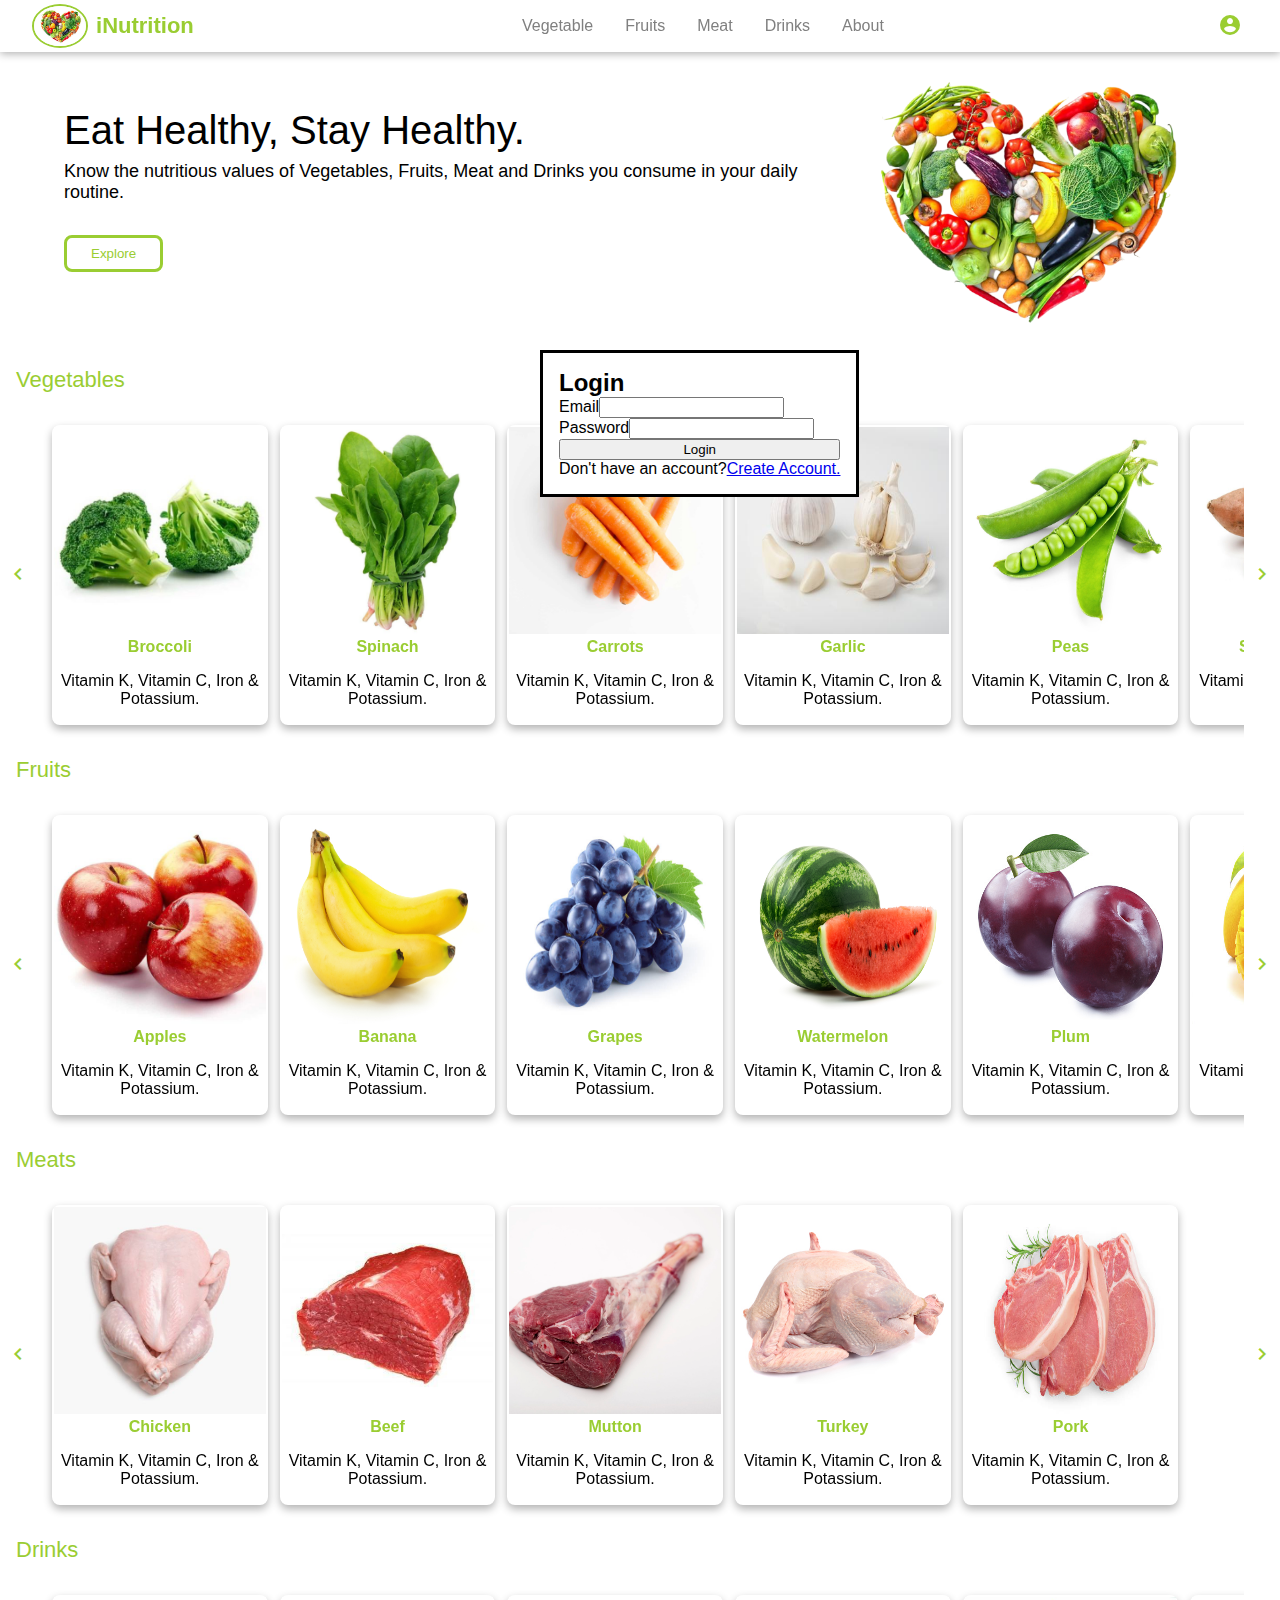
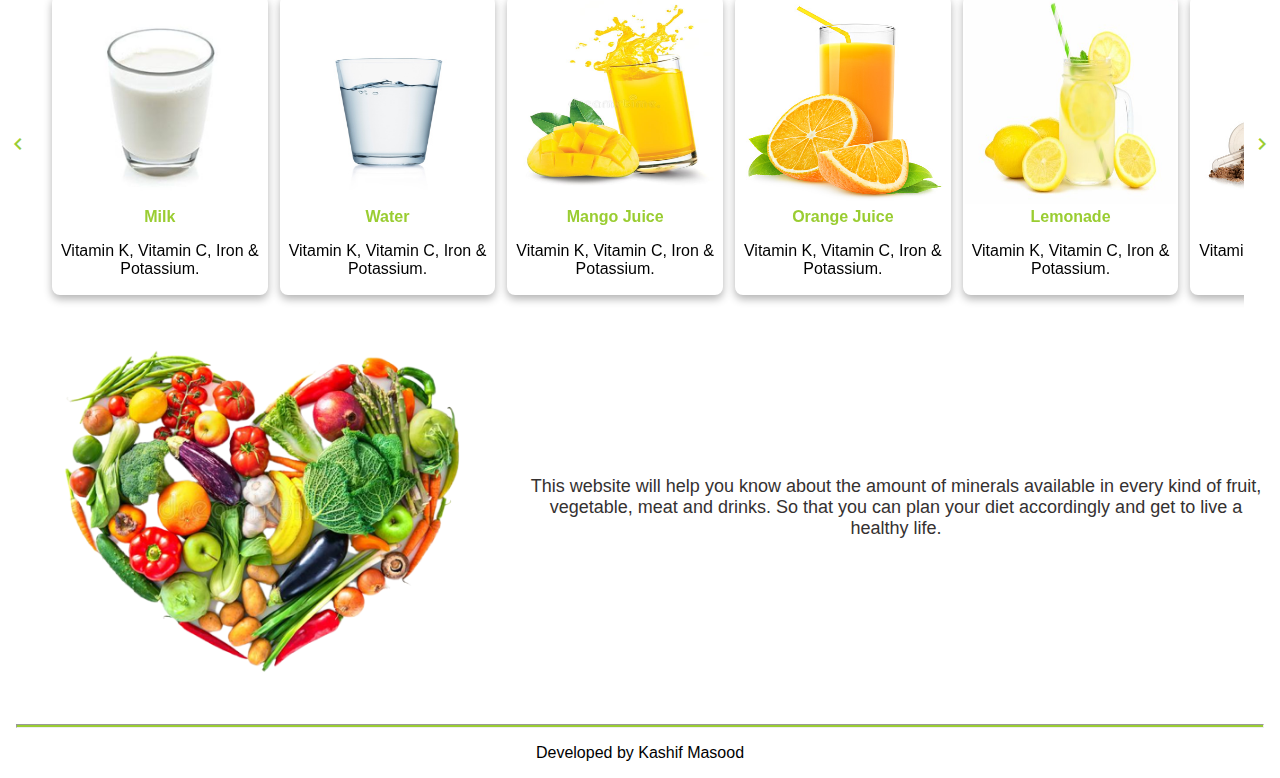
<file: index.html>
<!DOCTYPE html>
<html lang="en">

<head>
    <meta charset="UTF-8">
    <meta http-equiv="X-UA-Compatible" content="IE=edge">
    <meta name="viewport" content="width=device-width, initial-scale=1.0">
    <link href="https://fonts.googleapis.com/icon?family=Material+Icons" rel="stylesheet">
    <link rel="stylesheet" href="style.css">
    <script src="script.js"></script>
    <title>iNutrition</title>
</head>

<body>
    <nav class="navBar">
        <div class="navTitle">
            <div class="logo"><img src="images/vegies.jpg" alt="Logo"></div>
            <p class="title"><a href="#home"><b>iNutrition</b></a></p>
        </div>
        <div class="navOptions">
            <ul>
                <li><a href="#vegetables">Vegetable</a></li>
                <li><a href="#fruits">Fruits</a></li>
                <li><a href="#meat">Meat</a></li>
                <li><a href="#drinks">Drinks</a></li>
                <li><a href="#about">About</a></li>
            </ul>
        </div>
        <button class="profileButton" id="profileButton">
            <span class="material-icons">account_circle</span>
        </button>
        <a href="#" class="menuButton" id="menuButton">
            <span class="bar"></span>
            <span class="bar"></span>
            <span class="bar"></span>
        </a>
    </nav>

    <section class="infoSection" id="home">
        <div class="boxMain">
            <div class="leftHalf">
                <p class="titleText">Eat Healthy, Stay Healthy.</p>
                <p class="infoText">Know the nutritious values of Vegetables, Fruits, Meat and Drinks you consume in
                    your daily routine.</p>
                <div class="buttons">
                    <button class="explore">Explore</button>
                </div>
            </div>
            <div class="rightHalf">
                <img src="images/vegies-removebg-preview.png" alt="" class="heartVegies">
            </div>
        </div>
    </section>

    <section class="vegetables itemsSection" id="vegetables">
        <div class="itemTitle">
            <p>Vegetables</p>
        </div>
        <div class="itemsScroller">
            <div class="slider">
                <button class="slideLeft slideButton" id="slideLeft">
                    <span class="material-icons">chevron_left</span>
                </button>
            </div>
            <div class="flipItemsList" id="vegetableItems">
                <div class="flipCard">
                    <div class="innerFlipCard">
                        <div class="frontSide">
                            <img src="images/broccoli.jpg" alt="broccoli">
                            <div class="itemDetails">
                                <p class="itemName">Broccoli</p>
                                <p class="itemOverview">Vitamin K, Vitamin C, Iron & Potassium.</p>
                            </div>
                        </div>
                        <div class="backSide">
                            <div class="itemDetails" id="itemDetails">
                                <div>
                                    <p class="mineralTitle">Calories: </p>
                                    <p class="mineral"> 980/g</p>
                                </div>
                                <div>
                                    <p class="mineralTitle">Fiber: </p>
                                    <p class="mineral">980/g</p>
                                </div>
                                <div>
                                    <p class="mineralTitle">Iron: </p>
                                    <p class="mineral"> 980/g</p>
                                </div>
                                <div>
                                    <p class="mineralTitle">Carbohydrates: </p>
                                    <p class="mineral"> 980/g</p>
                                </div>
                                <div>
                                    <p class="mineralTitle">Protein: </p>
                                    <p class="mineral"> 980/g</p>
                                </div>
                                <div>
                                    <p class="mineralTitle">Fats: </p>
                                    <p class="mineral"> 980/g</p>
                                </div>
                                <div>
                                    <p class="mineralTitle">Amino Acids: </p>
                                    <p class="mineral"> 980/g</p>
                                </div>
                                <div>
                                    <p class="mineralTitle">Potassium: </p>
                                    <p class="mineral"> 980/g</p>
                                </div>
                                <div>
                                    <p class="mineralTitle">Calcium: </p>
                                    <p class="mineral"> 980/g</p>
                                </div>
                                <div>
                                    <p class="mineralTitle">Vitamin A: </p>
                                    <p class="mineral"> 980/g</p>
                                </div>
                                <div>
                                    <p class="mineralTitle">Vitamin B: </p>
                                    <p class="mineral"> 980/g</p>
                                </div>
                                <div>
                                    <p class="mineralTitle">Vitamin C: </p>
                                    <p class="mineral"> 980/g</p>
                                </div>
                                <div>
                                    <p class="mineralTitle">Vitamin K: </p>
                                    <p class="mineral"> 980/g</p>
                                </div>
                                <br>
                                <div>
                                    <p>This is good for Daily Diet.</p>
                                </div>
                            </div>
                        </div>
                    </div>
                </div>
                <div class="flipCard">
                    <div class="innerFlipCard">
                        <div class="frontSide">
                            <img src="images/spinach.jpg" alt="spinach">
                            <div class="itemDetails">
                                <p class="itemName">Spinach</p>
                                <p class="itemOverview">Vitamin K, Vitamin C, Iron & Potassium.</p>
                            </div>
                        </div>
                        <div class="backSide">
                            <div class="itemDetails" id="itemDetails">
                                <div>
                                    <p class="mineralTitle">Calories: </p>
                                    <p class="mineral"> 980/g</p>
                                </div>
                                <div>
                                    <p class="mineralTitle">Fiber: </p>
                                    <p class="mineral">980/g</p>
                                </div>
                                <div>
                                    <p class="mineralTitle">Iron: </p>
                                    <p class="mineral"> 980/g</p>
                                </div>
                                <div>
                                    <p class="mineralTitle">Carbohydrates: </p>
                                    <p class="mineral"> 980/g</p>
                                </div>
                                <div>
                                    <p class="mineralTitle">Protein: </p>
                                    <p class="mineral"> 980/g</p>
                                </div>
                                <div>
                                    <p class="mineralTitle">Fats: </p>
                                    <p class="mineral"> 980/g</p>
                                </div>
                                <div>
                                    <p class="mineralTitle">Amino Acids: </p>
                                    <p class="mineral"> 980/g</p>
                                </div>
                                <div>
                                    <p class="mineralTitle">Potassium: </p>
                                    <p class="mineral"> 980/g</p>
                                </div>
                                <div>
                                    <p class="mineralTitle">Calcium: </p>
                                    <p class="mineral"> 980/g</p>
                                </div>
                                <div>
                                    <p class="mineralTitle">Vitamin A: </p>
                                    <p class="mineral"> 980/g</p>
                                </div>
                                <div>
                                    <p class="mineralTitle">Vitamin B: </p>
                                    <p class="mineral"> 980/g</p>
                                </div>
                                <div>
                                    <p class="mineralTitle">Vitamin C: </p>
                                    <p class="mineral"> 980/g</p>
                                </div>
                                <div>
                                    <p class="mineralTitle">Vitamin K: </p>
                                    <p class="mineral"> 980/g</p>
                                </div>
                                <br>
                                <div>
                                    <p>This is good for Daily Diet.</p>
                                </div>
                            </div>
                        </div>
                    </div>
                </div>
                <div class="flipCard">
                    <div class="innerFlipCard">
                        <div class="frontSide">
                            <img src="images/carrots.jpg" alt="carrots">
                            <div class="itemDetails">
                                <p class="itemName">Carrots</p>
                                <p class="itemOverview">Vitamin K, Vitamin C, Iron & Potassium.</p>
                            </div>
                        </div>
                        <div class="backSide">
                            <div class="itemDetails" id="itemDetails">
                                <div>
                                    <p class="mineralTitle">Calories: </p>
                                    <p class="mineral"> 980/g</p>
                                </div>
                                <div>
                                    <p class="mineralTitle">Fiber: </p>
                                    <p class="mineral">980/g</p>
                                </div>
                                <div>
                                    <p class="mineralTitle">Iron: </p>
                                    <p class="mineral"> 980/g</p>
                                </div>
                                <div>
                                    <p class="mineralTitle">Carbohydrates: </p>
                                    <p class="mineral"> 980/g</p>
                                </div>
                                <div>
                                    <p class="mineralTitle">Protein: </p>
                                    <p class="mineral"> 980/g</p>
                                </div>
                                <div>
                                    <p class="mineralTitle">Fats: </p>
                                    <p class="mineral"> 980/g</p>
                                </div>
                                <div>
                                    <p class="mineralTitle">Amino Acids: </p>
                                    <p class="mineral"> 980/g</p>
                                </div>
                                <div>
                                    <p class="mineralTitle">Potassium: </p>
                                    <p class="mineral"> 980/g</p>
                                </div>
                                <div>
                                    <p class="mineralTitle">Calcium: </p>
                                    <p class="mineral"> 980/g</p>
                                </div>
                                <div>
                                    <p class="mineralTitle">Vitamin A: </p>
                                    <p class="mineral"> 980/g</p>
                                </div>
                                <div>
                                    <p class="mineralTitle">Vitamin B: </p>
                                    <p class="mineral"> 980/g</p>
                                </div>
                                <div>
                                    <p class="mineralTitle">Vitamin C: </p>
                                    <p class="mineral"> 980/g</p>
                                </div>
                                <div>
                                    <p class="mineralTitle">Vitamin K: </p>
                                    <p class="mineral"> 980/g</p>
                                </div>
                                <br>
                                <div>
                                    <p>This is good for Daily Diet.</p>
                                </div>
                            </div>
                        </div>
                    </div>
                </div>
                <div class="flipCard">
                    <div class="innerFlipCard">
                        <div class="frontSide">
                            <img src="images/garlic.jpeg" alt="garlic">
                            <div class="itemDetails">
                                <p class="itemName">Garlic</p>
                                <p class="itemOverview">Vitamin K, Vitamin C, Iron & Potassium.</p>
                            </div>
                        </div>
                        <div class="backSide">
                            <div class="itemDetails" id="itemDetails">
                                <div>
                                    <p class="mineralTitle">Calories: </p>
                                    <p class="mineral"> 980/g</p>
                                </div>
                                <div>
                                    <p class="mineralTitle">Fiber: </p>
                                    <p class="mineral">980/g</p>
                                </div>
                                <div>
                                    <p class="mineralTitle">Iron: </p>
                                    <p class="mineral"> 980/g</p>
                                </div>
                                <div>
                                    <p class="mineralTitle">Carbohydrates: </p>
                                    <p class="mineral"> 980/g</p>
                                </div>
                                <div>
                                    <p class="mineralTitle">Protein: </p>
                                    <p class="mineral"> 980/g</p>
                                </div>
                                <div>
                                    <p class="mineralTitle">Fats: </p>
                                    <p class="mineral"> 980/g</p>
                                </div>
                                <div>
                                    <p class="mineralTitle">Amino Acids: </p>
                                    <p class="mineral"> 980/g</p>
                                </div>
                                <div>
                                    <p class="mineralTitle">Potassium: </p>
                                    <p class="mineral"> 980/g</p>
                                </div>
                                <div>
                                    <p class="mineralTitle">Calcium: </p>
                                    <p class="mineral"> 980/g</p>
                                </div>
                                <div>
                                    <p class="mineralTitle">Vitamin A: </p>
                                    <p class="mineral"> 980/g</p>
                                </div>
                                <div>
                                    <p class="mineralTitle">Vitamin B: </p>
                                    <p class="mineral"> 980/g</p>
                                </div>
                                <div>
                                    <p class="mineralTitle">Vitamin C: </p>
                                    <p class="mineral"> 980/g</p>
                                </div>
                                <div>
                                    <p class="mineralTitle">Vitamin K: </p>
                                    <p class="mineral"> 980/g</p>
                                </div>
                                <br>
                                <div>
                                    <p>This is good for Daily Diet.</p>
                                </div>
                            </div>
                        </div>
                    </div>
                </div>
                <div class="flipCard">
                    <div class="innerFlipCard">
                        <div class="frontSide">
                            <img src="images/Peas.jpg" alt="peas">
                            <div class="itemDetails">
                                <p class="itemName">Peas</p>
                                <p class="itemOverview">Vitamin K, Vitamin C, Iron & Potassium.</p>
                            </div>
                        </div>
                        <div class="backSide">
                            <div class="itemDetails" id="itemDetails">
                                <div>
                                    <p class="mineralTitle">Calories: </p>
                                    <p class="mineral"> 980/g</p>
                                </div>
                                <div>
                                    <p class="mineralTitle">Fiber: </p>
                                    <p class="mineral">980/g</p>
                                </div>
                                <div>
                                    <p class="mineralTitle">Iron: </p>
                                    <p class="mineral"> 980/g</p>
                                </div>
                                <div>
                                    <p class="mineralTitle">Carbohydrates: </p>
                                    <p class="mineral"> 980/g</p>
                                </div>
                                <div>
                                    <p class="mineralTitle">Protein: </p>
                                    <p class="mineral"> 980/g</p>
                                </div>
                                <div>
                                    <p class="mineralTitle">Fats: </p>
                                    <p class="mineral"> 980/g</p>
                                </div>
                                <div>
                                    <p class="mineralTitle">Amino Acids: </p>
                                    <p class="mineral"> 980/g</p>
                                </div>
                                <div>
                                    <p class="mineralTitle">Potassium: </p>
                                    <p class="mineral"> 980/g</p>
                                </div>
                                <div>
                                    <p class="mineralTitle">Calcium: </p>
                                    <p class="mineral"> 980/g</p>
                                </div>
                                <div>
                                    <p class="mineralTitle">Vitamin A: </p>
                                    <p class="mineral"> 980/g</p>
                                </div>
                                <div>
                                    <p class="mineralTitle">Vitamin B: </p>
                                    <p class="mineral"> 980/g</p>
                                </div>
                                <div>
                                    <p class="mineralTitle">Vitamin C: </p>
                                    <p class="mineral"> 980/g</p>
                                </div>
                                <div>
                                    <p class="mineralTitle">Vitamin K: </p>
                                    <p class="mineral"> 980/g</p>
                                </div>
                                <br>
                                <div>
                                    <p>This is good for Daily Diet.</p>
                                </div>
                            </div>
                        </div>
                    </div>
                </div>
                <div class="flipCard">
                    <div class="innerFlipCard">
                        <div class="frontSide">
                            <img src="images/Sweet-potatoes.jpg" alt="potatoes">
                            <div class="itemDetails">
                                <p class="itemName">Sweet Potatoes</p>
                                <p class="itemOverview">Vitamin K, Vitamin C, Iron & Potassium.</p>
                            </div>
                        </div>
                        <div class="backSide">
                            <div class="itemDetails" id="itemDetails">
                                <div>
                                    <p class="mineralTitle">Calories: </p>
                                    <p class="mineral"> 980/g</p>
                                </div>
                                <div>
                                    <p class="mineralTitle">Fiber: </p>
                                    <p class="mineral">980/g</p>
                                </div>
                                <div>
                                    <p class="mineralTitle">Iron: </p>
                                    <p class="mineral"> 980/g</p>
                                </div>
                                <div>
                                    <p class="mineralTitle">Carbohydrates: </p>
                                    <p class="mineral"> 980/g</p>
                                </div>
                                <div>
                                    <p class="mineralTitle">Protein: </p>
                                    <p class="mineral"> 980/g</p>
                                </div>
                                <div>
                                    <p class="mineralTitle">Fats: </p>
                                    <p class="mineral"> 980/g</p>
                                </div>
                                <div>
                                    <p class="mineralTitle">Amino Acids: </p>
                                    <p class="mineral"> 980/g</p>
                                </div>
                                <div>
                                    <p class="mineralTitle">Potassium: </p>
                                    <p class="mineral"> 980/g</p>
                                </div>
                                <div>
                                    <p class="mineralTitle">Calcium: </p>
                                    <p class="mineral"> 980/g</p>
                                </div>
                                <div>
                                    <p class="mineralTitle">Vitamin A: </p>
                                    <p class="mineral"> 980/g</p>
                                </div>
                                <div>
                                    <p class="mineralTitle">Vitamin B: </p>
                                    <p class="mineral"> 980/g</p>
                                </div>
                                <div>
                                    <p class="mineralTitle">Vitamin C: </p>
                                    <p class="mineral"> 980/g</p>
                                </div>
                                <div>
                                    <p class="mineralTitle">Vitamin K: </p>
                                    <p class="mineral"> 980/g</p>
                                </div>
                                <br>
                                <div>
                                    <p>This is good for Daily Diet.</p>
                                </div>
                            </div>
                        </div>
                    </div>
                </div>
                <div class="flipCard">
                    <div class="innerFlipCard">
                        <div class="frontSide">
                            <img src="images/red beets.jpg" alt="red beets">
                            <div class="itemDetails">
                                <p class="itemName">Red Beets</p>
                                <p class="itemOverview">Vitamin K, Vitamin C, Iron & Potassium.</p>
                            </div>
                        </div>
                        <div class="backSide">
                            <div class="itemDetails" id="itemDetails">
                                <div>
                                    <p class="mineralTitle">Calories: </p>
                                    <p class="mineral"> 980/g</p>
                                </div>
                                <div>
                                    <p class="mineralTitle">Fiber: </p>
                                    <p class="mineral">980/g</p>
                                </div>
                                <div>
                                    <p class="mineralTitle">Iron: </p>
                                    <p class="mineral"> 980/g</p>
                                </div>
                                <div>
                                    <p class="mineralTitle">Carbohydrates: </p>
                                    <p class="mineral"> 980/g</p>
                                </div>
                                <div>
                                    <p class="mineralTitle">Protein: </p>
                                    <p class="mineral"> 980/g</p>
                                </div>
                                <div>
                                    <p class="mineralTitle">Fats: </p>
                                    <p class="mineral"> 980/g</p>
                                </div>
                                <div>
                                    <p class="mineralTitle">Amino Acids: </p>
                                    <p class="mineral"> 980/g</p>
                                </div>
                                <div>
                                    <p class="mineralTitle">Potassium: </p>
                                    <p class="mineral"> 980/g</p>
                                </div>
                                <div>
                                    <p class="mineralTitle">Calcium: </p>
                                    <p class="mineral"> 980/g</p>
                                </div>
                                <div>
                                    <p class="mineralTitle">Vitamin A: </p>
                                    <p class="mineral"> 980/g</p>
                                </div>
                                <div>
                                    <p class="mineralTitle">Vitamin B: </p>
                                    <p class="mineral"> 980/g</p>
                                </div>
                                <div>
                                    <p class="mineralTitle">Vitamin C: </p>
                                    <p class="mineral"> 980/g</p>
                                </div>
                                <div>
                                    <p class="mineralTitle">Vitamin K: </p>
                                    <p class="mineral"> 980/g</p>
                                </div>
                                <br>
                                <div>
                                    <p>This is good for Daily Diet.</p>
                                </div>
                            </div>
                        </div>
                    </div>
                </div>
                <div class="flipCard">
                    <div class="innerFlipCard">
                        <div class="frontSide">
                            <img src="images/Alfalfa.jpg" alt="Alfalfa">
                            <div class="itemDetails">
                                <p class="itemName">Alfalfa</p>
                                <p class="itemOverview">Vitamin K, Vitamin C, Iron & Potassium.</p>
                            </div>
                        </div>
                        <div class="backSide">
                            <div class="itemDetails" id="itemDetails">
                                <div>
                                    <p class="mineralTitle">Calories: </p>
                                    <p class="mineral"> 980/g</p>
                                </div>
                                <div>
                                    <p class="mineralTitle">Fiber: </p>
                                    <p class="mineral">980/g</p>
                                </div>
                                <div>
                                    <p class="mineralTitle">Iron: </p>
                                    <p class="mineral"> 980/g</p>
                                </div>
                                <div>
                                    <p class="mineralTitle">Carbohydrates: </p>
                                    <p class="mineral"> 980/g</p>
                                </div>
                                <div>
                                    <p class="mineralTitle">Protein: </p>
                                    <p class="mineral"> 980/g</p>
                                </div>
                                <div>
                                    <p class="mineralTitle">Fats: </p>
                                    <p class="mineral"> 980/g</p>
                                </div>
                                <div>
                                    <p class="mineralTitle">Amino Acids: </p>
                                    <p class="mineral"> 980/g</p>
                                </div>
                                <div>
                                    <p class="mineralTitle">Potassium: </p>
                                    <p class="mineral"> 980/g</p>
                                </div>
                                <div>
                                    <p class="mineralTitle">Calcium: </p>
                                    <p class="mineral"> 980/g</p>
                                </div>
                                <div>
                                    <p class="mineralTitle">Vitamin A: </p>
                                    <p class="mineral"> 980/g</p>
                                </div>
                                <div>
                                    <p class="mineralTitle">Vitamin B: </p>
                                    <p class="mineral"> 980/g</p>
                                </div>
                                <div>
                                    <p class="mineralTitle">Vitamin C: </p>
                                    <p class="mineral"> 980/g</p>
                                </div>
                                <div>
                                    <p class="mineralTitle">Vitamin K: </p>
                                    <p class="mineral"> 980/g</p>
                                </div>
                                <br>
                                <div>
                                    <p>This is good for Daily Diet.</p>
                                </div>
                            </div>
                        </div>
                    </div>
                </div>
            </div>
            <div class="slider">
                <button class="slideRight slideButton" id="slideRight"><span
                        class="material-icons md-48">chevron_right</span></button>
            </div>
        </div>
    </section>


    <section class="fruits itemsSection" id="fruits">
        <div class="itemTitle">
            <p>Fruits</p>
        </div>
        <div class="itemsScroller">
            <div class="slider">
                <button class="slideLeft slideButton" id="slideLeftFruits"><span
                        class="material-icons md-48">chevron_left</span></button>
            </div>
            <div class="flipItemsList" id="fruitsItems">
                <div class="flipCard">
                    <div class="innerFlipCard">
                        <div class="frontSide">
                            <img src="images/apples.jpg" alt="broccoli">
                            <div class="itemDetails">
                                <p class="itemName">Apples</p>
                                <p class="itemOverview">Vitamin K, Vitamin C, Iron & Potassium.</p>
                            </div>
                        </div>
                        <div class="backSide">
                            <div class="itemDetails" id="itemDetails">
                                <div>
                                    <p class="mineralTitle">Calories: </p>
                                    <p class="mineral"> 980/g</p>
                                </div>
                                <div>
                                    <p class="mineralTitle">Fiber: </p>
                                    <p class="mineral">980/g</p>
                                </div>
                                <div>
                                    <p class="mineralTitle">Iron: </p>
                                    <p class="mineral"> 980/g</p>
                                </div>
                                <div>
                                    <p class="mineralTitle">Carbohydrates: </p>
                                    <p class="mineral"> 980/g</p>
                                </div>
                                <div>
                                    <p class="mineralTitle">Protein: </p>
                                    <p class="mineral"> 980/g</p>
                                </div>
                                <div>
                                    <p class="mineralTitle">Fats: </p>
                                    <p class="mineral"> 980/g</p>
                                </div>
                                <div>
                                    <p class="mineralTitle">Amino Acids: </p>
                                    <p class="mineral"> 980/g</p>
                                </div>
                                <div>
                                    <p class="mineralTitle">Potassium: </p>
                                    <p class="mineral"> 980/g</p>
                                </div>
                                <div>
                                    <p class="mineralTitle">Calcium: </p>
                                    <p class="mineral"> 980/g</p>
                                </div>
                                <div>
                                    <p class="mineralTitle">Vitamin A: </p>
                                    <p class="mineral"> 980/g</p>
                                </div>
                                <div>
                                    <p class="mineralTitle">Vitamin B: </p>
                                    <p class="mineral"> 980/g</p>
                                </div>
                                <div>
                                    <p class="mineralTitle">Vitamin C: </p>
                                    <p class="mineral"> 980/g</p>
                                </div>
                                <div>
                                    <p class="mineralTitle">Vitamin K: </p>
                                    <p class="mineral"> 980/g</p>
                                </div>
                                <br>
                                <div>
                                    <p>This is good for Daily Diet.</p>
                                </div>
                            </div>
                        </div>
                    </div>
                </div>
                <div class="flipCard">
                    <div class="innerFlipCard">
                        <div class="frontSide">
                            <img src="images/banana.jpg" alt="banana">
                            <div class="itemDetails">
                                <p class="itemName">Banana</p>
                                <p class="itemOverview">Vitamin K, Vitamin C, Iron & Potassium.</p>
                            </div>
                        </div>
                        <div class="backSide">
                            <div class="itemDetails" id="itemDetails">
                                <div>
                                    <p class="mineralTitle">Calories: </p>
                                    <p class="mineral"> 980/g</p>
                                </div>
                                <div>
                                    <p class="mineralTitle">Fiber: </p>
                                    <p class="mineral">980/g</p>
                                </div>
                                <div>
                                    <p class="mineralTitle">Iron: </p>
                                    <p class="mineral"> 980/g</p>
                                </div>
                                <div>
                                    <p class="mineralTitle">Carbohydrates: </p>
                                    <p class="mineral"> 980/g</p>
                                </div>
                                <div>
                                    <p class="mineralTitle">Protein: </p>
                                    <p class="mineral"> 980/g</p>
                                </div>
                                <div>
                                    <p class="mineralTitle">Fats: </p>
                                    <p class="mineral"> 980/g</p>
                                </div>
                                <div>
                                    <p class="mineralTitle">Amino Acids: </p>
                                    <p class="mineral"> 980/g</p>
                                </div>
                                <div>
                                    <p class="mineralTitle">Potassium: </p>
                                    <p class="mineral"> 980/g</p>
                                </div>
                                <div>
                                    <p class="mineralTitle">Calcium: </p>
                                    <p class="mineral"> 980/g</p>
                                </div>
                                <div>
                                    <p class="mineralTitle">Vitamin A: </p>
                                    <p class="mineral"> 980/g</p>
                                </div>
                                <div>
                                    <p class="mineralTitle">Vitamin B: </p>
                                    <p class="mineral"> 980/g</p>
                                </div>
                                <div>
                                    <p class="mineralTitle">Vitamin C: </p>
                                    <p class="mineral"> 980/g</p>
                                </div>
                                <div>
                                    <p class="mineralTitle">Vitamin K: </p>
                                    <p class="mineral"> 980/g</p>
                                </div>
                                <br>
                                <div>
                                    <p>This is good for Daily Diet.</p>
                                </div>
                            </div>
                        </div>
                    </div>
                </div>
                <div class="flipCard">
                    <div class="innerFlipCard">
                        <div class="frontSide">
                            <img src="images/grapes.jpg" alt="grapes">
                            <div class="itemDetails">
                                <p class="itemName">Grapes</p>
                                <p class="itemOverview">Vitamin K, Vitamin C, Iron & Potassium.</p>
                            </div>
                        </div>
                        <div class="backSide">
                            <div class="itemDetails" id="itemDetails">
                                <div>
                                    <p class="mineralTitle">Calories: </p>
                                    <p class="mineral"> 980/g</p>
                                </div>
                                <div>
                                    <p class="mineralTitle">Fiber: </p>
                                    <p class="mineral">980/g</p>
                                </div>
                                <div>
                                    <p class="mineralTitle">Iron: </p>
                                    <p class="mineral"> 980/g</p>
                                </div>
                                <div>
                                    <p class="mineralTitle">Carbohydrates: </p>
                                    <p class="mineral"> 980/g</p>
                                </div>
                                <div>
                                    <p class="mineralTitle">Protein: </p>
                                    <p class="mineral"> 980/g</p>
                                </div>
                                <div>
                                    <p class="mineralTitle">Fats: </p>
                                    <p class="mineral"> 980/g</p>
                                </div>
                                <div>
                                    <p class="mineralTitle">Amino Acids: </p>
                                    <p class="mineral"> 980/g</p>
                                </div>
                                <div>
                                    <p class="mineralTitle">Potassium: </p>
                                    <p class="mineral"> 980/g</p>
                                </div>
                                <div>
                                    <p class="mineralTitle">Calcium: </p>
                                    <p class="mineral"> 980/g</p>
                                </div>
                                <div>
                                    <p class="mineralTitle">Vitamin A: </p>
                                    <p class="mineral"> 980/g</p>
                                </div>
                                <div>
                                    <p class="mineralTitle">Vitamin B: </p>
                                    <p class="mineral"> 980/g</p>
                                </div>
                                <div>
                                    <p class="mineralTitle">Vitamin C: </p>
                                    <p class="mineral"> 980/g</p>
                                </div>
                                <div>
                                    <p class="mineralTitle">Vitamin K: </p>
                                    <p class="mineral"> 980/g</p>
                                </div>
                                <br>
                                <div>
                                    <p>This is good for Daily Diet.</p>
                                </div>
                            </div>
                        </div>
                    </div>
                </div>
                <div class="flipCard">
                    <div class="innerFlipCard">
                        <div class="frontSide">
                            <img src="images/watermelon.jpg" alt="watermelon">
                            <div class="itemDetails">
                                <p class="itemName">Watermelon</p>
                                <p class="itemOverview">Vitamin K, Vitamin C, Iron & Potassium.</p>
                            </div>
                        </div>
                        <div class="backSide">
                            <div class="itemDetails" id="itemDetails">
                                <div>
                                    <p class="mineralTitle">Calories: </p>
                                    <p class="mineral"> 980/g</p>
                                </div>
                                <div>
                                    <p class="mineralTitle">Fiber: </p>
                                    <p class="mineral">980/g</p>
                                </div>
                                <div>
                                    <p class="mineralTitle">Iron: </p>
                                    <p class="mineral"> 980/g</p>
                                </div>
                                <div>
                                    <p class="mineralTitle">Carbohydrates: </p>
                                    <p class="mineral"> 980/g</p>
                                </div>
                                <div>
                                    <p class="mineralTitle">Protein: </p>
                                    <p class="mineral"> 980/g</p>
                                </div>
                                <div>
                                    <p class="mineralTitle">Fats: </p>
                                    <p class="mineral"> 980/g</p>
                                </div>
                                <div>
                                    <p class="mineralTitle">Amino Acids: </p>
                                    <p class="mineral"> 980/g</p>
                                </div>
                                <div>
                                    <p class="mineralTitle">Potassium: </p>
                                    <p class="mineral"> 980/g</p>
                                </div>
                                <div>
                                    <p class="mineralTitle">Calcium: </p>
                                    <p class="mineral"> 980/g</p>
                                </div>
                                <div>
                                    <p class="mineralTitle">Vitamin A: </p>
                                    <p class="mineral"> 980/g</p>
                                </div>
                                <div>
                                    <p class="mineralTitle">Vitamin B: </p>
                                    <p class="mineral"> 980/g</p>
                                </div>
                                <div>
                                    <p class="mineralTitle">Vitamin C: </p>
                                    <p class="mineral"> 980/g</p>
                                </div>
                                <div>
                                    <p class="mineralTitle">Vitamin K: </p>
                                    <p class="mineral"> 980/g</p>
                                </div>
                                <br>
                                <div>
                                    <p>This is good for Daily Diet.</p>
                                </div>
                            </div>
                        </div>
                    </div>
                </div>
                <div class="flipCard">
                    <div class="innerFlipCard">
                        <div class="frontSide">
                            <img src="images/plum.jpg" alt="plum">
                            <div class="itemDetails">
                                <p class="itemName">Plum</p>
                                <p class="itemOverview">Vitamin K, Vitamin C, Iron & Potassium.</p>
                            </div>
                        </div>
                        <div class="backSide">
                            <div class="itemDetails" id="itemDetails">
                                <div>
                                    <p class="mineralTitle">Calories: </p>
                                    <p class="mineral"> 980/g</p>
                                </div>
                                <div>
                                    <p class="mineralTitle">Fiber: </p>
                                    <p class="mineral">980/g</p>
                                </div>
                                <div>
                                    <p class="mineralTitle">Iron: </p>
                                    <p class="mineral"> 980/g</p>
                                </div>
                                <div>
                                    <p class="mineralTitle">Carbohydrates: </p>
                                    <p class="mineral"> 980/g</p>
                                </div>
                                <div>
                                    <p class="mineralTitle">Protein: </p>
                                    <p class="mineral"> 980/g</p>
                                </div>
                                <div>
                                    <p class="mineralTitle">Fats: </p>
                                    <p class="mineral"> 980/g</p>
                                </div>
                                <div>
                                    <p class="mineralTitle">Amino Acids: </p>
                                    <p class="mineral"> 980/g</p>
                                </div>
                                <div>
                                    <p class="mineralTitle">Potassium: </p>
                                    <p class="mineral"> 980/g</p>
                                </div>
                                <div>
                                    <p class="mineralTitle">Calcium: </p>
                                    <p class="mineral"> 980/g</p>
                                </div>
                                <div>
                                    <p class="mineralTitle">Vitamin A: </p>
                                    <p class="mineral"> 980/g</p>
                                </div>
                                <div>
                                    <p class="mineralTitle">Vitamin B: </p>
                                    <p class="mineral"> 980/g</p>
                                </div>
                                <div>
                                    <p class="mineralTitle">Vitamin C: </p>
                                    <p class="mineral"> 980/g</p>
                                </div>
                                <div>
                                    <p class="mineralTitle">Vitamin K: </p>
                                    <p class="mineral"> 980/g</p>
                                </div>
                                <br>
                                <div>
                                    <p>This is good for Daily Diet.</p>
                                </div>
                            </div>
                        </div>
                    </div>
                </div>
                <div class="flipCard">
                    <div class="innerFlipCard">
                        <div class="frontSide">
                            <img src="images/Mango.jpg" alt="mango">
                            <div class="itemDetails">
                                <p class="itemName">Mango</p>
                                <p class="itemOverview">Vitamin K, Vitamin C, Iron & Potassium.</p>
                            </div>
                        </div>
                        <div class="backSide">
                            <div class="itemDetails" id="itemDetails">
                                <div>
                                    <p class="mineralTitle">Calories: </p>
                                    <p class="mineral"> 980/g</p>
                                </div>
                                <div>
                                    <p class="mineralTitle">Fiber: </p>
                                    <p class="mineral">980/g</p>
                                </div>
                                <div>
                                    <p class="mineralTitle">Iron: </p>
                                    <p class="mineral"> 980/g</p>
                                </div>
                                <div>
                                    <p class="mineralTitle">Carbohydrates: </p>
                                    <p class="mineral"> 980/g</p>
                                </div>
                                <div>
                                    <p class="mineralTitle">Protein: </p>
                                    <p class="mineral"> 980/g</p>
                                </div>
                                <div>
                                    <p class="mineralTitle">Fats: </p>
                                    <p class="mineral"> 980/g</p>
                                </div>
                                <div>
                                    <p class="mineralTitle">Amino Acids: </p>
                                    <p class="mineral"> 980/g</p>
                                </div>
                                <div>
                                    <p class="mineralTitle">Potassium: </p>
                                    <p class="mineral"> 980/g</p>
                                </div>
                                <div>
                                    <p class="mineralTitle">Calcium: </p>
                                    <p class="mineral"> 980/g</p>
                                </div>
                                <div>
                                    <p class="mineralTitle">Vitamin A: </p>
                                    <p class="mineral"> 980/g</p>
                                </div>
                                <div>
                                    <p class="mineralTitle">Vitamin B: </p>
                                    <p class="mineral"> 980/g</p>
                                </div>
                                <div>
                                    <p class="mineralTitle">Vitamin C: </p>
                                    <p class="mineral"> 980/g</p>
                                </div>
                                <div>
                                    <p class="mineralTitle">Vitamin K: </p>
                                    <p class="mineral"> 980/g</p>
                                </div>
                                <br>
                                <div>
                                    <p>This is good for Daily Diet.</p>
                                </div>
                            </div>
                        </div>
                    </div>
                </div>
                <div class="flipCard">
                    <div class="innerFlipCard">
                        <div class="frontSide">
                            <img src="images/peach.jpg" alt="peach">
                            <div class="itemDetails">
                                <p class="itemName">Peach</p>
                                <p class="itemOverview">Vitamin K, Vitamin C, Iron & Potassium.</p>
                            </div>
                        </div>
                        <div class="backSide">
                            <div class="itemDetails" id="itemDetails">
                                <div>
                                    <p class="mineralTitle">Calories: </p>
                                    <p class="mineral"> 980/g</p>
                                </div>
                                <div>
                                    <p class="mineralTitle">Fiber: </p>
                                    <p class="mineral">980/g</p>
                                </div>
                                <div>
                                    <p class="mineralTitle">Iron: </p>
                                    <p class="mineral"> 980/g</p>
                                </div>
                                <div>
                                    <p class="mineralTitle">Carbohydrates: </p>
                                    <p class="mineral"> 980/g</p>
                                </div>
                                <div>
                                    <p class="mineralTitle">Protein: </p>
                                    <p class="mineral"> 980/g</p>
                                </div>
                                <div>
                                    <p class="mineralTitle">Fats: </p>
                                    <p class="mineral"> 980/g</p>
                                </div>
                                <div>
                                    <p class="mineralTitle">Amino Acids: </p>
                                    <p class="mineral"> 980/g</p>
                                </div>
                                <div>
                                    <p class="mineralTitle">Potassium: </p>
                                    <p class="mineral"> 980/g</p>
                                </div>
                                <div>
                                    <p class="mineralTitle">Calcium: </p>
                                    <p class="mineral"> 980/g</p>
                                </div>
                                <div>
                                    <p class="mineralTitle">Vitamin A: </p>
                                    <p class="mineral"> 980/g</p>
                                </div>
                                <div>
                                    <p class="mineralTitle">Vitamin B: </p>
                                    <p class="mineral"> 980/g</p>
                                </div>
                                <div>
                                    <p class="mineralTitle">Vitamin C: </p>
                                    <p class="mineral"> 980/g</p>
                                </div>
                                <div>
                                    <p class="mineralTitle">Vitamin K: </p>
                                    <p class="mineral"> 980/g</p>
                                </div>
                                <br>
                                <div>
                                    <p>This is good for Daily Diet.</p>
                                </div>
                            </div>
                        </div>
                    </div>
                </div>
            </div>
            <div class="slider">
                <button class="slideRight slideButton" id="slideRightFruits"><span
                        class="material-icons md-48">chevron_right</span></button>
            </div>
        </div>
    </section>

    <section class="meat itemsSection" id="meat">
        <div class="itemTitle">
            <p>Meats</p>
        </div>
        <div class="itemsScroller">
            <div class="slider">
                <button class="slideLeft slideButton" id="slideLeftMeats"><span
                        class="material-icons md-48">chevron_left</span></button>
            </div>
            <div class="flipItemsList" id="meatsItems">
                <div class="flipCard">
                    <div class="innerFlipCard">
                        <div class="frontSide">
                            <img src="images/chicken.jpg" alt="chicken">
                            <div class="itemDetails">
                                <p class="itemName">Chicken</p>
                                <p class="itemOverview">Vitamin K, Vitamin C, Iron & Potassium.</p>
                            </div>
                        </div>
                        <div class="backSide">
                            <div class="itemDetails" id="itemDetails">
                                <div>
                                    <p class="mineralTitle">Calories: </p>
                                    <p class="mineral"> 980/g</p>
                                </div>
                                <div>
                                    <p class="mineralTitle">Fiber: </p>
                                    <p class="mineral">980/g</p>
                                </div>
                                <div>
                                    <p class="mineralTitle">Iron: </p>
                                    <p class="mineral"> 980/g</p>
                                </div>
                                <div>
                                    <p class="mineralTitle">Carbohydrates: </p>
                                    <p class="mineral"> 980/g</p>
                                </div>
                                <div>
                                    <p class="mineralTitle">Protein: </p>
                                    <p class="mineral"> 980/g</p>
                                </div>
                                <div>
                                    <p class="mineralTitle">Fats: </p>
                                    <p class="mineral"> 980/g</p>
                                </div>
                                <div>
                                    <p class="mineralTitle">Amino Acids: </p>
                                    <p class="mineral"> 980/g</p>
                                </div>
                                <div>
                                    <p class="mineralTitle">Potassium: </p>
                                    <p class="mineral"> 980/g</p>
                                </div>
                                <div>
                                    <p class="mineralTitle">Calcium: </p>
                                    <p class="mineral"> 980/g</p>
                                </div>
                                <div>
                                    <p class="mineralTitle">Vitamin A: </p>
                                    <p class="mineral"> 980/g</p>
                                </div>
                                <div>
                                    <p class="mineralTitle">Vitamin B: </p>
                                    <p class="mineral"> 980/g</p>
                                </div>
                                <div>
                                    <p class="mineralTitle">Vitamin C: </p>
                                    <p class="mineral"> 980/g</p>
                                </div>
                                <div>
                                    <p class="mineralTitle">Vitamin K: </p>
                                    <p class="mineral"> 980/g</p>
                                </div>
                                <br>
                                <div>
                                    <p>This is good for Daily Diet.</p>
                                </div>
                            </div>
                        </div>
                    </div>
                </div>
                <div class="flipCard">
                    <div class="innerFlipCard">
                        <div class="frontSide">
                            <img src="images/beef.jpg" alt="beef">
                            <div class="itemDetails">
                                <p class="itemName">Beef</p>
                                <p class="itemOverview">Vitamin K, Vitamin C, Iron & Potassium.</p>
                            </div>
                        </div>
                        <div class="backSide">
                            <div class="itemDetails" id="itemDetails">
                                <div>
                                    <p class="mineralTitle">Calories: </p>
                                    <p class="mineral"> 980/g</p>
                                </div>
                                <div>
                                    <p class="mineralTitle">Fiber: </p>
                                    <p class="mineral">980/g</p>
                                </div>
                                <div>
                                    <p class="mineralTitle">Iron: </p>
                                    <p class="mineral"> 980/g</p>
                                </div>
                                <div>
                                    <p class="mineralTitle">Carbohydrates: </p>
                                    <p class="mineral"> 980/g</p>
                                </div>
                                <div>
                                    <p class="mineralTitle">Protein: </p>
                                    <p class="mineral"> 980/g</p>
                                </div>
                                <div>
                                    <p class="mineralTitle">Fats: </p>
                                    <p class="mineral"> 980/g</p>
                                </div>
                                <div>
                                    <p class="mineralTitle">Amino Acids: </p>
                                    <p class="mineral"> 980/g</p>
                                </div>
                                <div>
                                    <p class="mineralTitle">Potassium: </p>
                                    <p class="mineral"> 980/g</p>
                                </div>
                                <div>
                                    <p class="mineralTitle">Calcium: </p>
                                    <p class="mineral"> 980/g</p>
                                </div>
                                <div>
                                    <p class="mineralTitle">Vitamin A: </p>
                                    <p class="mineral"> 980/g</p>
                                </div>
                                <div>
                                    <p class="mineralTitle">Vitamin B: </p>
                                    <p class="mineral"> 980/g</p>
                                </div>
                                <div>
                                    <p class="mineralTitle">Vitamin C: </p>
                                    <p class="mineral"> 980/g</p>
                                </div>
                                <div>
                                    <p class="mineralTitle">Vitamin K: </p>
                                    <p class="mineral"> 980/g</p>
                                </div>
                                <br>
                                <div>
                                    <p>This is good for Daily Diet.</p>
                                </div>
                            </div>
                        </div>
                    </div>
                </div>
                <div class="flipCard">
                    <div class="innerFlipCard">
                        <div class="frontSide">
                            <img src="images/mutton.jpg" alt="mutton">
                            <div class="itemDetails">
                                <p class="itemName">Mutton</p>
                                <p class="itemOverview">Vitamin K, Vitamin C, Iron & Potassium.</p>
                            </div>
                        </div>
                        <div class="backSide">
                            <div class="itemDetails" id="itemDetails">
                                <div>
                                    <p class="mineralTitle">Calories: </p>
                                    <p class="mineral"> 980/g</p>
                                </div>
                                <div>
                                    <p class="mineralTitle">Fiber: </p>
                                    <p class="mineral">980/g</p>
                                </div>
                                <div>
                                    <p class="mineralTitle">Iron: </p>
                                    <p class="mineral"> 980/g</p>
                                </div>
                                <div>
                                    <p class="mineralTitle">Carbohydrates: </p>
                                    <p class="mineral"> 980/g</p>
                                </div>
                                <div>
                                    <p class="mineralTitle">Protein: </p>
                                    <p class="mineral"> 980/g</p>
                                </div>
                                <div>
                                    <p class="mineralTitle">Fats: </p>
                                    <p class="mineral"> 980/g</p>
                                </div>
                                <div>
                                    <p class="mineralTitle">Amino Acids: </p>
                                    <p class="mineral"> 980/g</p>
                                </div>
                                <div>
                                    <p class="mineralTitle">Potassium: </p>
                                    <p class="mineral"> 980/g</p>
                                </div>
                                <div>
                                    <p class="mineralTitle">Calcium: </p>
                                    <p class="mineral"> 980/g</p>
                                </div>
                                <div>
                                    <p class="mineralTitle">Vitamin A: </p>
                                    <p class="mineral"> 980/g</p>
                                </div>
                                <div>
                                    <p class="mineralTitle">Vitamin B: </p>
                                    <p class="mineral"> 980/g</p>
                                </div>
                                <div>
                                    <p class="mineralTitle">Vitamin C: </p>
                                    <p class="mineral"> 980/g</p>
                                </div>
                                <div>
                                    <p class="mineralTitle">Vitamin K: </p>
                                    <p class="mineral"> 980/g</p>
                                </div>
                                <br>
                                <div>
                                    <p>This is good for Daily Diet.</p>
                                </div>
                            </div>
                        </div>
                    </div>
                </div>
                <div class="flipCard">
                    <div class="innerFlipCard">
                        <div class="frontSide">
                            <img src="images/turkey.jpg" alt="turkey">
                            <div class="itemDetails">
                                <p class="itemName">Turkey</p>
                                <p class="itemOverview">Vitamin K, Vitamin C, Iron & Potassium.</p>
                            </div>
                        </div>
                        <div class="backSide">
                            <div class="itemDetails" id="itemDetails">
                                <div>
                                    <p class="mineralTitle">Calories: </p>
                                    <p class="mineral"> 980/g</p>
                                </div>
                                <div>
                                    <p class="mineralTitle">Fiber: </p>
                                    <p class="mineral">980/g</p>
                                </div>
                                <div>
                                    <p class="mineralTitle">Iron: </p>
                                    <p class="mineral"> 980/g</p>
                                </div>
                                <div>
                                    <p class="mineralTitle">Carbohydrates: </p>
                                    <p class="mineral"> 980/g</p>
                                </div>
                                <div>
                                    <p class="mineralTitle">Protein: </p>
                                    <p class="mineral"> 980/g</p>
                                </div>
                                <div>
                                    <p class="mineralTitle">Fats: </p>
                                    <p class="mineral"> 980/g</p>
                                </div>
                                <div>
                                    <p class="mineralTitle">Amino Acids: </p>
                                    <p class="mineral"> 980/g</p>
                                </div>
                                <div>
                                    <p class="mineralTitle">Potassium: </p>
                                    <p class="mineral"> 980/g</p>
                                </div>
                                <div>
                                    <p class="mineralTitle">Calcium: </p>
                                    <p class="mineral"> 980/g</p>
                                </div>
                                <div>
                                    <p class="mineralTitle">Vitamin A: </p>
                                    <p class="mineral"> 980/g</p>
                                </div>
                                <div>
                                    <p class="mineralTitle">Vitamin B: </p>
                                    <p class="mineral"> 980/g</p>
                                </div>
                                <div>
                                    <p class="mineralTitle">Vitamin C: </p>
                                    <p class="mineral"> 980/g</p>
                                </div>
                                <div>
                                    <p class="mineralTitle">Vitamin K: </p>
                                    <p class="mineral"> 980/g</p>
                                </div>
                                <br>
                                <div>
                                    <p>This is good for Daily Diet.</p>
                                </div>
                            </div>
                        </div>
                    </div>
                </div>
                <div class="flipCard">
                    <div class="innerFlipCard">
                        <div class="frontSide">
                            <img src="images/pork.jpg" alt="pork">
                            <div class="itemDetails">
                                <p class="itemName">Pork</p>
                                <p class="itemOverview">Vitamin K, Vitamin C, Iron & Potassium.</p>
                            </div>
                        </div>
                        <div class="backSide">
                            <div class="itemDetails" id="itemDetails">
                                <div>
                                    <p class="mineralTitle">Calories: </p>
                                    <p class="mineral"> 980/g</p>
                                </div>
                                <div>
                                    <p class="mineralTitle">Fiber: </p>
                                    <p class="mineral">980/g</p>
                                </div>
                                <div>
                                    <p class="mineralTitle">Iron: </p>
                                    <p class="mineral"> 980/g</p>
                                </div>
                                <div>
                                    <p class="mineralTitle">Carbohydrates: </p>
                                    <p class="mineral"> 980/g</p>
                                </div>
                                <div>
                                    <p class="mineralTitle">Protein: </p>
                                    <p class="mineral"> 980/g</p>
                                </div>
                                <div>
                                    <p class="mineralTitle">Fats: </p>
                                    <p class="mineral"> 980/g</p>
                                </div>
                                <div>
                                    <p class="mineralTitle">Amino Acids: </p>
                                    <p class="mineral"> 980/g</p>
                                </div>
                                <div>
                                    <p class="mineralTitle">Potassium: </p>
                                    <p class="mineral"> 980/g</p>
                                </div>
                                <div>
                                    <p class="mineralTitle">Calcium: </p>
                                    <p class="mineral"> 980/g</p>
                                </div>
                                <div>
                                    <p class="mineralTitle">Vitamin A: </p>
                                    <p class="mineral"> 980/g</p>
                                </div>
                                <div>
                                    <p class="mineralTitle">Vitamin B: </p>
                                    <p class="mineral"> 980/g</p>
                                </div>
                                <div>
                                    <p class="mineralTitle">Vitamin C: </p>
                                    <p class="mineral"> 980/g</p>
                                </div>
                                <div>
                                    <p class="mineralTitle">Vitamin K: </p>
                                    <p class="mineral"> 980/g</p>
                                </div>
                                <br>
                                <div>
                                    <p>This is Haram.</p>
                                </div>
                            </div>
                        </div>
                    </div>
                </div>
            </div>
            <div class="slider">
                <button class="slideRight slideButton" id="slideRightMeats"><span
                        class="material-icons md-48">chevron_right</span></button>
            </div>
        </div>
    </section>

    <section class="drinks itemsSection" id="drinks">
        <div class="itemTitle">
            <p>Drinks</p>
        </div>
        <div class="itemsScroller">
            <div class="slider">
                <button class="slideLeft slideButton" id="slideLeftDrinks"><span
                        class="material-icons md-48">chevron_left</span></button>
            </div>
            <div class="flipItemsList" id="drinksItems">
                <div class="flipCard">
                    <div class="innerFlipCard">
                        <div class="frontSide">
                            <img src="images/milk.jpg" alt="milk">
                            <div class="itemDetails">
                                <p class="itemName">Milk</p>
                                <p class="itemOverview">Vitamin K, Vitamin C, Iron & Potassium.</p>
                            </div>
                        </div>
                        <div class="backSide">
                            <div class="itemDetails" id="itemDetails">
                                <div>
                                    <p class="mineralTitle">Calories: </p>
                                    <p class="mineral"> 980/g</p>
                                </div>
                                <div>
                                    <p class="mineralTitle">Fiber: </p>
                                    <p class="mineral">980/g</p>
                                </div>
                                <div>
                                    <p class="mineralTitle">Iron: </p>
                                    <p class="mineral"> 980/g</p>
                                </div>
                                <div>
                                    <p class="mineralTitle">Carbohydrates: </p>
                                    <p class="mineral"> 980/g</p>
                                </div>
                                <div>
                                    <p class="mineralTitle">Protein: </p>
                                    <p class="mineral"> 980/g</p>
                                </div>
                                <div>
                                    <p class="mineralTitle">Fats: </p>
                                    <p class="mineral"> 980/g</p>
                                </div>
                                <div>
                                    <p class="mineralTitle">Amino Acids: </p>
                                    <p class="mineral"> 980/g</p>
                                </div>
                                <div>
                                    <p class="mineralTitle">Potassium: </p>
                                    <p class="mineral"> 980/g</p>
                                </div>
                                <div>
                                    <p class="mineralTitle">Calcium: </p>
                                    <p class="mineral"> 980/g</p>
                                </div>
                                <div>
                                    <p class="mineralTitle">Vitamin A: </p>
                                    <p class="mineral"> 980/g</p>
                                </div>
                                <div>
                                    <p class="mineralTitle">Vitamin B: </p>
                                    <p class="mineral"> 980/g</p>
                                </div>
                                <div>
                                    <p class="mineralTitle">Vitamin C: </p>
                                    <p class="mineral"> 980/g</p>
                                </div>
                                <div>
                                    <p class="mineralTitle">Vitamin K: </p>
                                    <p class="mineral"> 980/g</p>
                                </div>
                                <br>
                                <div>
                                    <p>This is good for Daily Diet.</p>
                                </div>
                            </div>
                        </div>
                    </div>
                </div>
                <div class="flipCard">
                    <div class="innerFlipCard">
                        <div class="frontSide">
                            <img src="images/water.jpg" alt="water">
                            <div class="itemDetails">
                                <p class="itemName">Water</p>
                                <p class="itemOverview">Vitamin K, Vitamin C, Iron & Potassium.</p>
                            </div>
                        </div>
                        <div class="backSide">
                            <div class="itemDetails" id="itemDetails">
                                <div>
                                    <p class="mineralTitle">Calories: </p>
                                    <p class="mineral"> 980/g</p>
                                </div>
                                <div>
                                    <p class="mineralTitle">Fiber: </p>
                                    <p class="mineral">980/g</p>
                                </div>
                                <div>
                                    <p class="mineralTitle">Iron: </p>
                                    <p class="mineral"> 980/g</p>
                                </div>
                                <div>
                                    <p class="mineralTitle">Carbohydrates: </p>
                                    <p class="mineral"> 980/g</p>
                                </div>
                                <div>
                                    <p class="mineralTitle">Protein: </p>
                                    <p class="mineral"> 980/g</p>
                                </div>
                                <div>
                                    <p class="mineralTitle">Fats: </p>
                                    <p class="mineral"> 980/g</p>
                                </div>
                                <div>
                                    <p class="mineralTitle">Amino Acids: </p>
                                    <p class="mineral"> 980/g</p>
                                </div>
                                <div>
                                    <p class="mineralTitle">Potassium: </p>
                                    <p class="mineral"> 980/g</p>
                                </div>
                                <div>
                                    <p class="mineralTitle">Calcium: </p>
                                    <p class="mineral"> 980/g</p>
                                </div>
                                <div>
                                    <p class="mineralTitle">Vitamin A: </p>
                                    <p class="mineral"> 980/g</p>
                                </div>
                                <div>
                                    <p class="mineralTitle">Vitamin B: </p>
                                    <p class="mineral"> 980/g</p>
                                </div>
                                <div>
                                    <p class="mineralTitle">Vitamin C: </p>
                                    <p class="mineral"> 980/g</p>
                                </div>
                                <div>
                                    <p class="mineralTitle">Vitamin K: </p>
                                    <p class="mineral"> 980/g</p>
                                </div>
                                <br>
                                <div>
                                    <p>This is good for Daily Diet.</p>
                                </div>
                            </div>
                        </div>
                    </div>
                </div>
                <div class="flipCard">
                    <div class="innerFlipCard">
                        <div class="frontSide">
                            <img src="images/mango juice.jpg" alt="mango juice">
                            <div class="itemDetails">
                                <p class="itemName">Mango Juice</p>
                                <p class="itemOverview">Vitamin K, Vitamin C, Iron & Potassium.</p>
                            </div>
                        </div>
                        <div class="backSide">
                            <div class="itemDetails" id="itemDetails">
                                <div>
                                    <p class="mineralTitle">Calories: </p>
                                    <p class="mineral"> 980/g</p>
                                </div>
                                <div>
                                    <p class="mineralTitle">Fiber: </p>
                                    <p class="mineral">980/g</p>
                                </div>
                                <div>
                                    <p class="mineralTitle">Iron: </p>
                                    <p class="mineral"> 980/g</p>
                                </div>
                                <div>
                                    <p class="mineralTitle">Carbohydrates: </p>
                                    <p class="mineral"> 980/g</p>
                                </div>
                                <div>
                                    <p class="mineralTitle">Protein: </p>
                                    <p class="mineral"> 980/g</p>
                                </div>
                                <div>
                                    <p class="mineralTitle">Fats: </p>
                                    <p class="mineral"> 980/g</p>
                                </div>
                                <div>
                                    <p class="mineralTitle">Amino Acids: </p>
                                    <p class="mineral"> 980/g</p>
                                </div>
                                <div>
                                    <p class="mineralTitle">Potassium: </p>
                                    <p class="mineral"> 980/g</p>
                                </div>
                                <div>
                                    <p class="mineralTitle">Calcium: </p>
                                    <p class="mineral"> 980/g</p>
                                </div>
                                <div>
                                    <p class="mineralTitle">Vitamin A: </p>
                                    <p class="mineral"> 980/g</p>
                                </div>
                                <div>
                                    <p class="mineralTitle">Vitamin B: </p>
                                    <p class="mineral"> 980/g</p>
                                </div>
                                <div>
                                    <p class="mineralTitle">Vitamin C: </p>
                                    <p class="mineral"> 980/g</p>
                                </div>
                                <div>
                                    <p class="mineralTitle">Vitamin K: </p>
                                    <p class="mineral"> 980/g</p>
                                </div>
                                <br>
                                <div>
                                    <p>This is good for Daily Diet.</p>
                                </div>
                            </div>
                        </div>
                    </div>
                </div>
                <div class="flipCard">
                    <div class="innerFlipCard">
                        <div class="frontSide">
                            <img src="images/orange juice.jpg" alt="orange juice">
                            <div class="itemDetails">
                                <p class="itemName">Orange Juice</p>
                                <p class="itemOverview">Vitamin K, Vitamin C, Iron & Potassium.</p>
                            </div>
                        </div>
                        <div class="backSide">
                            <div class="itemDetails" id="itemDetails">
                                <div>
                                    <p class="mineralTitle">Calories: </p>
                                    <p class="mineral"> 980/g</p>
                                </div>
                                <div>
                                    <p class="mineralTitle">Fiber: </p>
                                    <p class="mineral">980/g</p>
                                </div>
                                <div>
                                    <p class="mineralTitle">Iron: </p>
                                    <p class="mineral"> 980/g</p>
                                </div>
                                <div>
                                    <p class="mineralTitle">Carbohydrates: </p>
                                    <p class="mineral"> 980/g</p>
                                </div>
                                <div>
                                    <p class="mineralTitle">Protein: </p>
                                    <p class="mineral"> 980/g</p>
                                </div>
                                <div>
                                    <p class="mineralTitle">Fats: </p>
                                    <p class="mineral"> 980/g</p>
                                </div>
                                <div>
                                    <p class="mineralTitle">Amino Acids: </p>
                                    <p class="mineral"> 980/g</p>
                                </div>
                                <div>
                                    <p class="mineralTitle">Potassium: </p>
                                    <p class="mineral"> 980/g</p>
                                </div>
                                <div>
                                    <p class="mineralTitle">Calcium: </p>
                                    <p class="mineral"> 980/g</p>
                                </div>
                                <div>
                                    <p class="mineralTitle">Vitamin A: </p>
                                    <p class="mineral"> 980/g</p>
                                </div>
                                <div>
                                    <p class="mineralTitle">Vitamin B: </p>
                                    <p class="mineral"> 980/g</p>
                                </div>
                                <div>
                                    <p class="mineralTitle">Vitamin C: </p>
                                    <p class="mineral"> 980/g</p>
                                </div>
                                <div>
                                    <p class="mineralTitle">Vitamin K: </p>
                                    <p class="mineral"> 980/g</p>
                                </div>
                                <br>
                                <div>
                                    <p>This is good for Daily Diet.</p>
                                </div>
                            </div>
                        </div>
                    </div>
                </div>
                <div class="flipCard">
                    <div class="innerFlipCard">
                        <div class="frontSide">
                            <img src="images/lemonade.jpg" alt="lemonade">
                            <div class="itemDetails">
                                <p class="itemName">Lemonade</p>
                                <p class="itemOverview">Vitamin K, Vitamin C, Iron & Potassium.</p>
                            </div>
                        </div>
                        <div class="backSide">
                            <div class="itemDetails" id="itemDetails">
                                <div>
                                    <p class="mineralTitle">Calories: </p>
                                    <p class="mineral"> 980/g</p>
                                </div>
                                <div>
                                    <p class="mineralTitle">Fiber: </p>
                                    <p class="mineral">980/g</p>
                                </div>
                                <div>
                                    <p class="mineralTitle">Iron: </p>
                                    <p class="mineral"> 980/g</p>
                                </div>
                                <div>
                                    <p class="mineralTitle">Carbohydrates: </p>
                                    <p class="mineral"> 980/g</p>
                                </div>
                                <div>
                                    <p class="mineralTitle">Protein: </p>
                                    <p class="mineral"> 980/g</p>
                                </div>
                                <div>
                                    <p class="mineralTitle">Fats: </p>
                                    <p class="mineral"> 980/g</p>
                                </div>
                                <div>
                                    <p class="mineralTitle">Amino Acids: </p>
                                    <p class="mineral"> 980/g</p>
                                </div>
                                <div>
                                    <p class="mineralTitle">Potassium: </p>
                                    <p class="mineral"> 980/g</p>
                                </div>
                                <div>
                                    <p class="mineralTitle">Calcium: </p>
                                    <p class="mineral"> 980/g</p>
                                </div>
                                <div>
                                    <p class="mineralTitle">Vitamin A: </p>
                                    <p class="mineral"> 980/g</p>
                                </div>
                                <div>
                                    <p class="mineralTitle">Vitamin B: </p>
                                    <p class="mineral"> 980/g</p>
                                </div>
                                <div>
                                    <p class="mineralTitle">Vitamin C: </p>
                                    <p class="mineral"> 980/g</p>
                                </div>
                                <div>
                                    <p class="mineralTitle">Vitamin K: </p>
                                    <p class="mineral"> 980/g</p>
                                </div>
                                <br>
                                <div>
                                    <p>This is good for Daily Diet.</p>
                                </div>
                            </div>
                        </div>
                    </div>
                </div>
                <div class="flipCard">
                    <div class="innerFlipCard">
                        <div class="frontSide">
                            <img src="images/protein shake.jpg" alt="p-shake">
                            <div class="itemDetails">
                                <p class="itemName">Protein Shake</p>
                                <p class="itemOverview">Vitamin K, Vitamin C, Iron & Potassium.</p>
                            </div>
                        </div>
                        <div class="backSide">
                            <div class="itemDetails" id="itemDetails">
                                <div>
                                    <p class="mineralTitle">Calories: </p>
                                    <p class="mineral"> 980/g</p>
                                </div>
                                <div>
                                    <p class="mineralTitle">Fiber: </p>
                                    <p class="mineral">980/g</p>
                                </div>
                                <div>
                                    <p class="mineralTitle">Iron: </p>
                                    <p class="mineral"> 980/g</p>
                                </div>
                                <div>
                                    <p class="mineralTitle">Carbohydrates: </p>
                                    <p class="mineral"> 980/g</p>
                                </div>
                                <div>
                                    <p class="mineralTitle">Protein: </p>
                                    <p class="mineral"> 980/g</p>
                                </div>
                                <div>
                                    <p class="mineralTitle">Fats: </p>
                                    <p class="mineral"> 980/g</p>
                                </div>
                                <div>
                                    <p class="mineralTitle">Amino Acids: </p>
                                    <p class="mineral"> 980/g</p>
                                </div>
                                <div>
                                    <p class="mineralTitle">Potassium: </p>
                                    <p class="mineral"> 980/g</p>
                                </div>
                                <div>
                                    <p class="mineralTitle">Calcium: </p>
                                    <p class="mineral"> 980/g</p>
                                </div>
                                <div>
                                    <p class="mineralTitle">Vitamin A: </p>
                                    <p class="mineral"> 980/g</p>
                                </div>
                                <div>
                                    <p class="mineralTitle">Vitamin B: </p>
                                    <p class="mineral"> 980/g</p>
                                </div>
                                <div>
                                    <p class="mineralTitle">Vitamin C: </p>
                                    <p class="mineral"> 980/g</p>
                                </div>
                                <div>
                                    <p class="mineralTitle">Vitamin K: </p>
                                    <p class="mineral"> 980/g</p>
                                </div>
                                <br>
                                <div>
                                    <p>This is good for Daily Diet.</p>
                                </div>
                            </div>
                        </div>
                    </div>
                </div>
            </div>
            <div class="slider">
                <button class="slideRight slideButton" id="slideRightDrinks"><span
                        class="material-icons md-48">chevron_right</span></button>
            </div>
        </div>
    </section>

    <section class="about" id="about">
        <img src="images/vegies-removebg-preview.png" alt="vegies">
        <div class="aboutText">
            <p>This website will help you know about the amount of minerals available in every kind of fruit, vegetable,
                meat and drinks. So that you can plan your diet accordingly and get to live a healthy life.</p>
        </div>
    </section>

    <hr class="line">
    <div class="developer">Developed by Kashif Masood</div>

    <div class="loginDiv">
        <dialog class="loginDialog" id="loginDialog">
            <h2>Login</h2>
            <form class="loginForm" method="dialog">
                <label>Email<input type="email"></label>
                <label>Password<input type="password"></label>
                <button class="continueButton" type="submit">Login</button>
            </form>
            <p>Don't have an account?<a href="#signUpDialog">Create Account.</a></p>
        </dialog>
    </div>


</body>

</html>
</file>
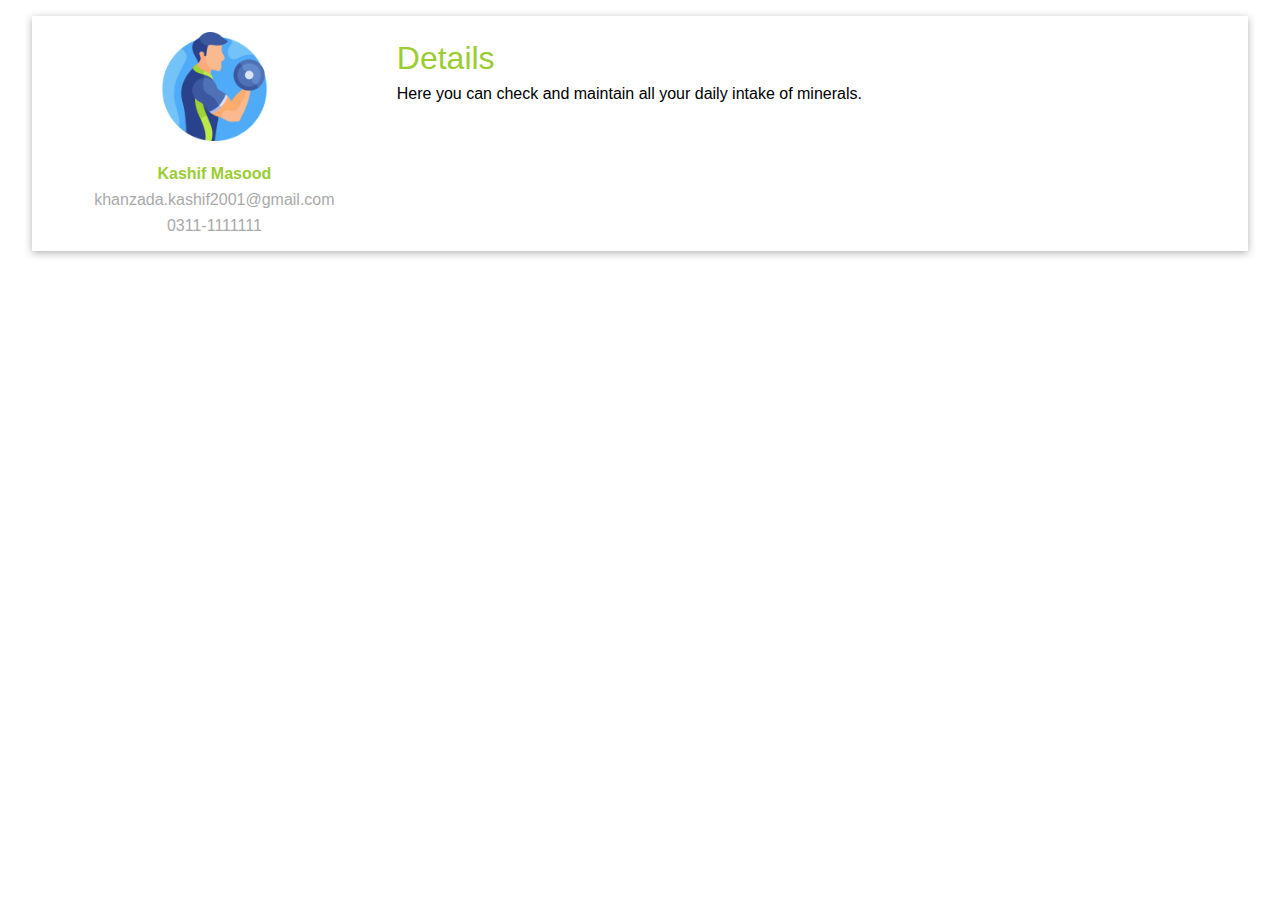
<file: profile.html>
<!DOCTYPE html>
<html lang="en">

<head>
    <meta charset="UTF-8">
    <meta http-equiv="X-UA-Compatible" content="IE=edge">
    <meta name="viewport" content="width=device-width, initial-scale=1.0">
    <link href="https://fonts.googleapis.com/icon?family=Material+Icons" rel="stylesheet">
    <link rel="stylesheet" href="profile.css">
    <title>iNutrition/Profile</title>
</head>

<body>
    <div class="mainBody">
        <div class="personInfo">
            <div class="profilePicture"><img src="images/profile picture.png" alt="profile picture"></div>
            <div class="profileInfo">
                <p class="name">Kashif Masood</p>
                <p class="mail otherInfo">khanzada.kashif2001@gmail.com</p>
                <p class="contactInfo otherInfo">0311-1111111</p>
            </div>
        </div>
        <div class="nutritionDetails">
            <div class="details">
                <p class="detailText">Details</p>
                <p class="littleInfo">Here you can check and maintain all your daily intake of minerals.</p>
            </div>
        </div>
    </div>
</body>

</html>
</file>
<file: style.css>
/* for whole webpage */
* {
    margin: 0;
}

html {
    scroll-behavior: smooth;
    font-family: 'Poppins', sans-serif;
}

::selection {
    background-color: yellowgreen;
    color: white;
}


/* styling top nav bar */
.logo {
    display: flex;
    justify-content: center;
    align-items: center;
    margin: 4px 0;
}

.logo img {
    height: 40px;
    border: 2px solid yellowgreen;
    border-radius: 50%;
}

.navTitle .title {
    margin-left: 8px;
    display: flex;
    justify-content: center;
    align-items: center;
}

.title a {
    text-decoration: none;
    color: yellowgreen;
    font-size: 22px;
    cursor: pointer;
}

.navBar {
    display: flex;
    position: sticky;
    top: 0;
    justify-content: space-between;
    align-items: center;
    background-color: white;
    box-shadow: 0 2px 8px 0 rgba(0, 0, 0, .3);
    z-index: 1000;
    padding: 0 32px;
}

.navTitle {
    display: flex;
}

.navOptions ul {
    display: flex;
    margin: 0;
    padding: 0;
}

.navOptions li {
    list-style: none;
    padding: 16px 16px;
}

.navOptions li a {
    text-decoration: none;
    color: gray;
    cursor: pointer;
}

.navOptions li a:hover {
    color: white;
    background-color: yellowgreen;
    border: 1px solid yellowgreen;
    border-radius: 8px;
    padding: 4px 12px;
    box-shadow: 0 2px 8px 0 yellowgreen;
}

.menuButton {
    position: absolute;
    top: .75rem;
    right: 1rem;
    display: none;
    flex-direction: column;
    justify-content: space-between;
    width: 30px;
    height: 21px;
}

.menuButton .bar {
    height: 3px;
    width: 100%;
    background-color: yellowgreen;
    border-radius: 10px;
}

/* styling first information section */
.infoSection {
    display: flex;
    align-items: center;
    justify-content: center;
}

.leftHalf p {
    color: black;
}

.boxMain {
    display: flex;
    justify-content: center;
    align-items: center;
    flex-direction: column-reverse;
    color: white;
}

.leftHalf {
    width: 60%;
    display: flex;
    justify-content: center;
    flex-direction: column;
}

.rightHalf {
    width: 30%;
}

.rightHalf img {
    width: 100%;
    height: 100%;
}

.titleText {
    font-size: 40px;
}

.infoText {
    margin: 8px 0;
    font-size: 18px;
}

.explore {
    margin: 24px 0;
    padding: 8px 24px;
    border: 3px solid yellowgreen;
    border-radius: 8px;
    background: none;
    cursor: pointer;
    color: yellowgreen;
}

.explore:hover {
    background-color: yellowgreen;
    color: white
}


/*styling horizontal scrollable lists*/
.itemTitle {
    margin: 16px 16px;
    font-size: 22px;
    color: yellowgreen;
}

.itemsList {
    padding: 16px 16px;
    display: flex;
    flex-direction: row;
    overflow-x: scroll;
    flex-wrap: nowrap;
    scroll-behavior: smooth;
}

.itemsList::-webkit-scrollbar {
    display: none;
}

.itemCard {
    flex: 0 0 auto;
    width: 100%;
    height: 300px;
    display: flex;
    text-align: center;
    flex-direction: column;
    padding: 12px 8px;
    margin-right: 16px;
    background-color: white;
    box-shadow: 0 4px 8px 0 rgba(0, 0, 0, .3);
    border: 2px solid white;
    border-radius: 8px;
    cursor: pointer;
    position: relative;
    top: 0;
    transition: top ease 0.5s;
}

.itemCard:hover {
    top: -10px;
}

.itemName {
    color: yellowgreen;
    font-weight: bold;
}

.itemCard img {
    width: 100%;
    height: 70%;
}

.itemsScroller {
    display: flex;
    flex-direction: row;
}

.slider {
    display: flex;
    justify-content: center;
}

.slideButton {
    background: none;
    border: none;
    color: yellowgreen;
    cursor: pointer;
}

.profileButton {
    background: none;
    border: none;
    color: yellowgreen;
    cursor: pointer;
}

/* login dialog style */
#loginDialog {
    display: flex;
    flex-direction: column;
    position: center;
    top: 50%;
    left: 50%;
    margin: -100px 0 0 -100px;
}

.loginForm {
    display: flex;
    flex-direction: column;
}


/* styling about section */
.about {
    display: flex;
    justify-content: center;
    align-items: center;
    flex-direction: column;
    margin-bottom: 20px;
}

.about img {
    width: 40%;
}

.about p {
    text-align: center;
    font-size: large;
    color: rgb(53, 49, 49);
}

.about div {
    width: 60%;
    display: flex;
    justify-content: center;
    align-items: center;
}


/* flipping list view */

.flipItemsList {
    width: 100%;
    padding: 16px 16px;
    display: flex;
    flex-direction: row;
    overflow-x: scroll;
    flex-wrap: nowrap;
    scroll-behavior: smooth;
}

.flipItemsList::-webkit-scrollbar {
    display: none;
}

.flipCard {
    flex: 0 0 auto;
    background-color: transparent;
    background: none;
    width: 100%;
    min-height: 300px;
    margin-right: 24px;
    perspective: 1000px;
    display: flex;
    flex-direction: column;
    margin-right: 16px;
    cursor: pointer;
    position: relative;
    top: 0;
    transition: top ease 0.5s;
}

.innerFlipCard {
    position: relative;
    width: 100%;
    height: 100%;
    text-align: center;
    transition: transform 0.8s;
    transform-style: preserve-3d;
    display: flex;

    background-color: white;
    box-shadow: 0 4px 8px 0 rgba(0, 0, 0, .3);
    border: 2px solid white;
    border-radius: 8px;
}

.flipCard:hover .innerFlipCard {
    transform: rotateY(180deg);
}

.frontSide, .backSide {
    position: absolute;
    width: 100%;
    height: 100%;
    -webkit-backface-visibility: hidden;
    backface-visibility: hidden;
}

.backSide {
    flex-direction: column;
    cursor: pointer;
    transform: rotateY(180deg);
}

.frontSide {
    flex-direction: column;
    cursor: pointer;
}

.innerFlipCard img {
    width: 100%;
    height: 70%;
}

#itemDetails {
    height: 100%;
    display: flex;
    justify-content: center;
    align-items: center;
    flex-direction: column;
}

.itemOverview {
    margin-top: 16px;
}

#itemDetails div {
    width: 100%;
    display: flex;
    flex-direction: row;
    justify-content: center;
    align-items: center;
}

#itemDetails .mineralTitle {
    color: gray;
    margin-right: 8px;
}

/* credits  */

.line {
    display: block;
    height: 2px;
    margin: 0 16px;
    background-color: yellowgreen;
}

.developer {
    display: flex;
    justify-content: center;
    align-items: center;
    margin-top: 16px;
    margin-bottom: 16px;
}

/* media queries */

@media only screen and (min-width: 580px) {
    .itemCard {
        width: 33%;
    }

    .flipCard {
        width: 33%;
    }

    .boxMain {
        flex-direction: row;
    }

    .about {
        flex-direction: row;
    }

    .about p {
        padding: 0 16px;
    }
}

@media only screen and (min-width: 880px) {
    .itemCard {
        width: 25%;
    }

    .flipCard {
        width: 25%;
    }
}

@media (max-width: 750px) {
    .navBar {
        flex-direction: column;
        align-items: flex-start;
    }

    .menuButton {
        display: flex;
    }


    .navOptions {
        display: none;
    }

    .navOptions ul {
        width: 100%;
        flex-direction: column;
    }

    .navOptions ul li {
        text-align: center;
    }

    .navOptions ul li a {
        padding: 8px;
    }

    .navOption.active {
        display: flex;
        width: 100%;
    }
}

@media only screen and (min-width: 1024px) {
    .itemCard {
        width: 15%;
    }

    .flipCard {
        width: 18%;
    }
}
</file>
<file: profile.css>
* {
    margin: 0;
}

html {
    scroll-behavior: smooth;
    font-family: 'Poppins', sans-serif;
}

::selection {
    background-color: yellowgreen;
    color: white;
}

p {
    margin: 8px 0 0 0;
}

/* profile page style start from here */
.mainBody {
    display: flex;
    flex-direction: row;
    margin: 16px 32px;
    padding: 16px 0;
    box-shadow: 0 2px 8px 0 rgba(0, 0, 0, .3);
}

.personInfo {
    display: flex;
    flex-direction: column;
    justify-content: center;
    align-items: center;
    width: 30%;

}

.profileInfo {
    display: flex;
    flex-direction: column;
    justify-content: center;
    align-items: center;
    width: 70%;
}

.profilePicture {
    display: flex;
    flex-direction: column;
    justify-content: center;
    align-items: center;
    width: 30%;
}

.profilePicture img {
    width: 100%;
    height: 100%;
    margin: 0 0 16px 0;
}

.profileInfo .name {
    font-weight: bold;
    color: yellowgreen;
}

.profileInfo .otherInfo {
    color: darkgray;
}

.nutritionDetails {
    display: flex;
    width: 70%;
    flex-direction: column;
    justify-content: start;
    align-items: flex-start;
}

.nutritionDetails .detailText {
    font-size: xx-large;
    color: yellowgreen;
}
</file>
